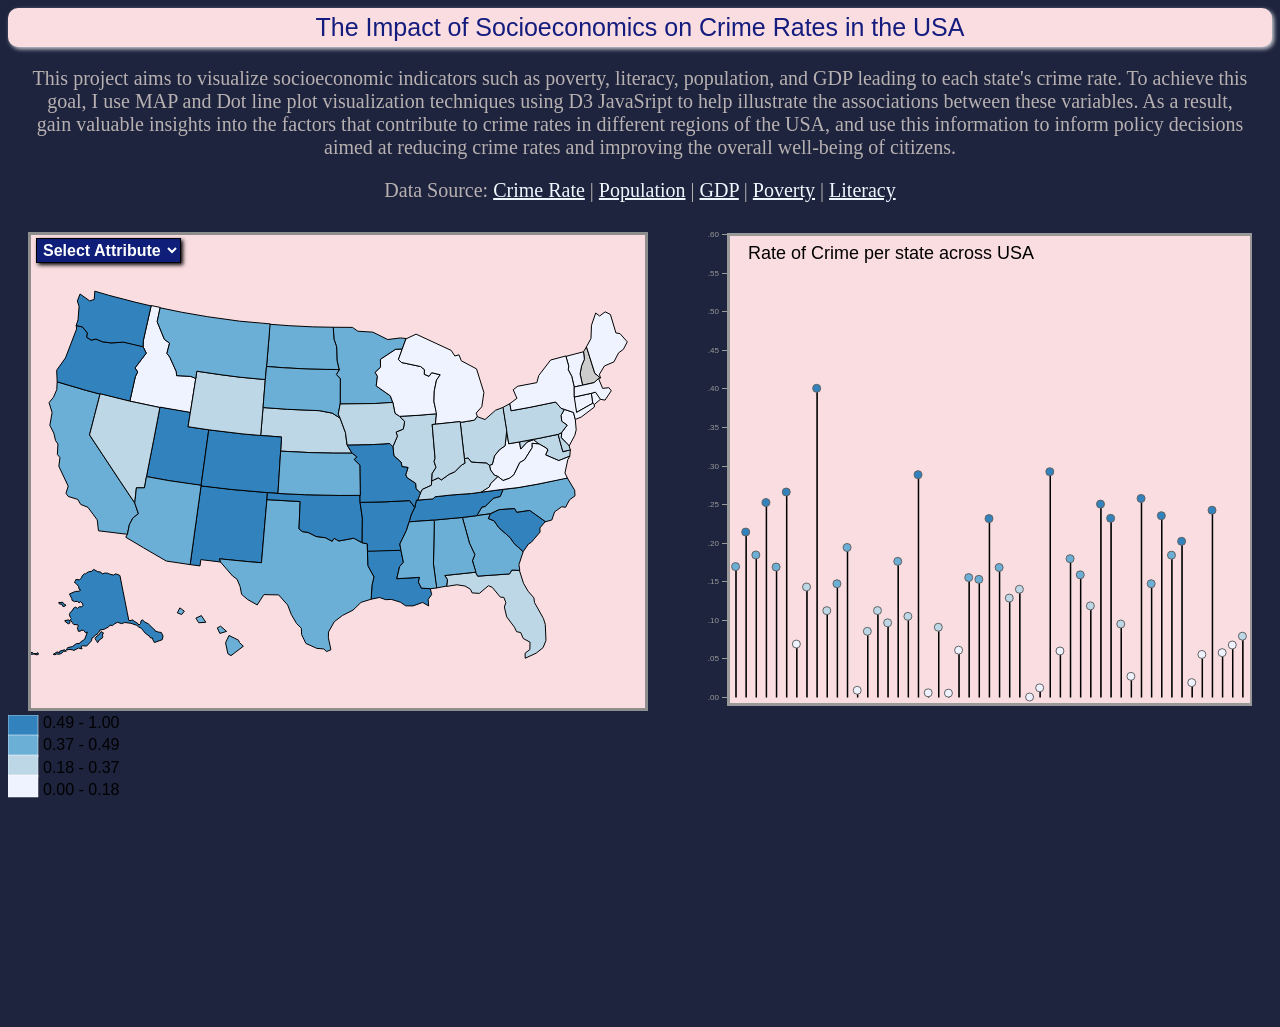
<file: JavaScript_D3/index.html>
<!DOCTYPE html>
<html lang="en">
    <head>
        <meta charset="utf-8">
        <meta name="viewport" content="width=device-width">
            <title></title>

        <!--put your external stylesheet links here-->
        <link rel="stylesheet" href="css/style.css">
        <!--[if IE<9]>
            <link rel="stylesheet" href="css/style.ie.css">
        <![endif]-->

         <!--you can also place internal styles here;
             place these within <style> tags-->
        
    </head>

    <body >
        <!--put your initial page content here-->
    <div id = "h1"></div>

    <div class = "credits"> 
        <p> 
            This project aims to visualize socioeconomic indicators such as poverty, literacy, population, and GDP leading to each state's crime rate. To achieve this goal, I use MAP and Dot line plot visualization techniques using D3 JavaSript to help illustrate the associations between these variables. As a result, gain valuable insights into the factors that contribute to crime rates in different regions of the USA, and use this information to inform policy decisions aimed at reducing crime rates and improving the overall well-being of citizens.
        </p>
        <p style="text-align:center;">
            Data Source: <a href = 'https://data.worldbank.org/indicator/NY.GDP.MKTP.KD.ZG', style="color: aliceblue;">Crime Rate</a> | <a href = 'https://worldpopulationreview.com/state-rankings/state-densities', style="color: aliceblue;">Population</a> | <a href = 'https://worldpopulationreview.com/state-rankings/gdp-by-state', style="color: aliceblue;">GDP</a> | <a href = 'https://worldpopulationreview.com/state-rankings/poverty-rate-by-state', style="color: aliceblue;">Poverty</a> | <a href = 'https://worldpopulationreview.com/state-rankings/us-literacy-rates-by-state', style="color: aliceblue;">Literacy</a>
    </div>

    

    <!-- put your credits content here -->
    

        
        <!--put your external script links here-->
        <script type="text/javascript" src="lib/topojson.min.js"></script>
        <script type="text/javascript" src="lib/d3.min.js"></script>
        <script type="text/javascript" src="js/choropleth.js"></script>
        
       
        


    </body>
</html>
</file>
<file: JavaScript_D3/css/style.css>
.map {
    fill: #E3DA93;
    stroke: #000;
    stroke-width: 1px;
    stroke-linecap: round;
    /* stroke-dasharray: 2,2; */
    border: medium solid #8e8e8e;
    margin: 10px 0 0 20px;
    background-color: #fadde1;
    
}
body{
    background-color: #1e243e;
}

#h1{
    width: auto;
    padding: 5px;
    border-radius: 10px 10px 10px 10px;
    text-align: center;
    background-color: #fadde1;
    color: #141c7e;
    margin: 0 auto;
    margin-bottom: 9px;
    font-family: sans-serif;
    font-size: 25px;
    font-weight: 500px;
    box-shadow: 2px 2px 4px rgba(255, 255, 255, 0.795); 
}

.credits{
  
    color: rgb(184, 177, 177);
    text-align: center;
    margin-left: 20px;
    margin-right: 20px;
    min-width: auto;
    font-family: sans-serifs;
    font-weight: 500px;
    font-size: 20px;
}

/* #myOutput{
    position: relative;
} */


/*.countries {

    fill: #343131;
    stroke: #000000;
    stroke-width: 2px; 
}
.regions {
    fill: orange;
    stroke: #000000;
    stroke-width: 2px;
}*/

/*.gratLines {
    fill: none;
    stroke: #999;
    stroke-width: 1px;
}

.gratBackground {
    fill: #D5E3FF;
}

.regions {
    stroke: #fff;
    stroke-width: 0.5px;
    stroke-linecap: round;
}

.map {
    border: medium solid #999;
    margin: 10px 0 0 20px;
}*/

.numbers {
    fill: white;
    font-family: sans-serif;
}

.chart {
    float: right;
    margin: 7px 20px 0 0;
}

.chartTitle {
    font-family: sans-serif;
    font-size: 18px;
    font-weight: normal;
    color: #fff;
    
}

.chartBackground {
    fill: #fadde1;
}

.chartFrame {
    fill: none;
    stroke: #999;
    stroke-width: 3px;
    shape-rendering: crispEdges;
}

.axis path,
.axis line {
    fill: none;
    stroke: #999;
    stroke-width: 1px;
    shape-rendering: crispEdges;
}

.axis text {
    font-family: sans-serif;
    font-size: 0.8em;
    fill: #999;
}

.dropdown {
    position: absolute;
    z-index: 10;
    font-family: sans-serif;
    font-size: 1em;
    font-weight: bold;
    color: #fff;
    padding: 2px;
    border: 1px solid #000000;
    box-shadow: 2px 2px 4px #000000;
    background-color: #0f1f79;
}

option {
    font-weight: normal;
}
.infolabel {
    position: absolute;
    height: auto;
    min-width: auto;
    color: #fff;
    background-color: #141258;
    border: solid thin #fff;
    padding: 5px 10px;
    border-radius: 10px
}

.infolabel h1 {
    margin: 0 20px 0 0;
    padding: 0;
    display: inline-block;
    line-height: 1em;
}
.legend{
    
    font-family: sans-serif;
    font-size: 1em;
}
</file>
